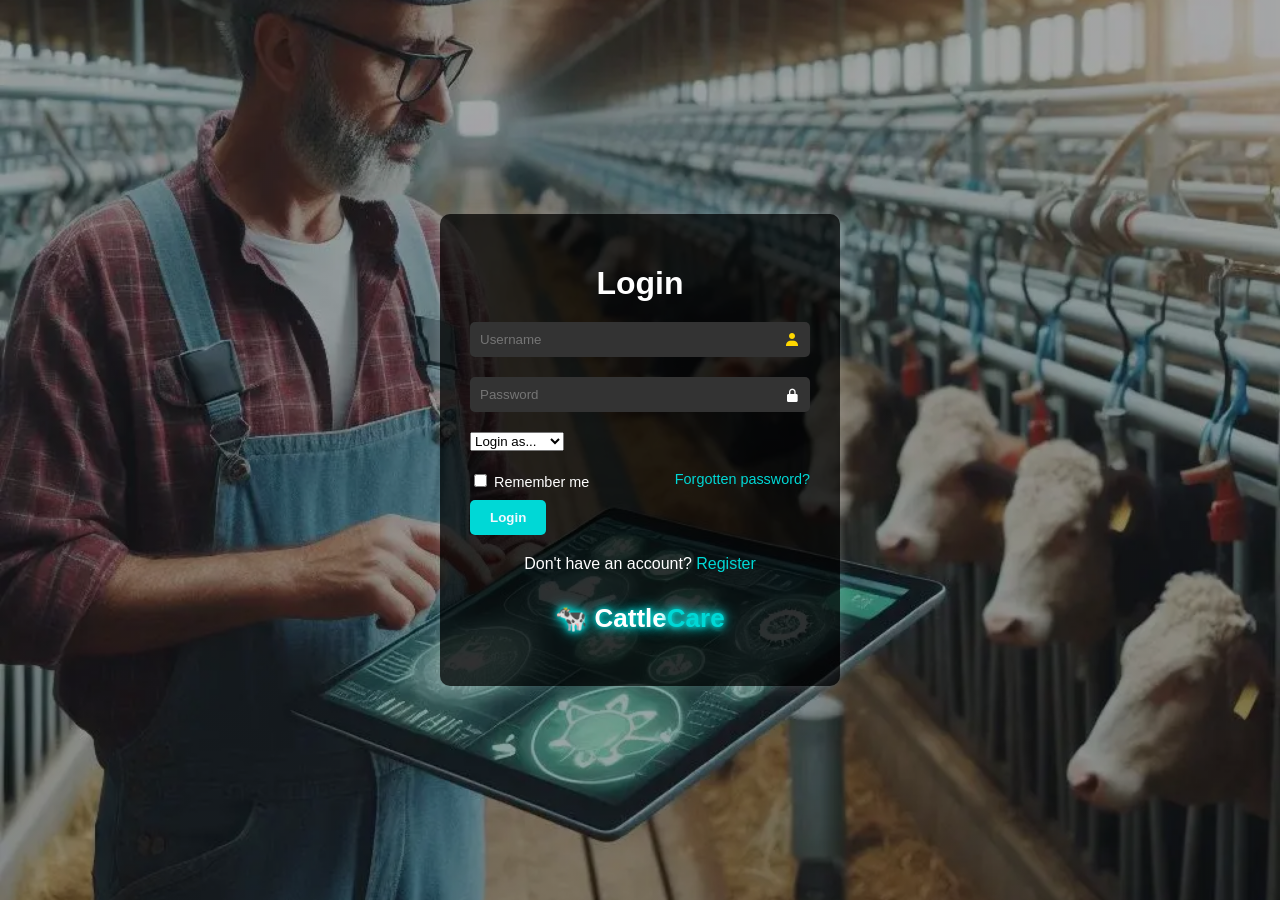
<file: index.html>
<!DOCTYPE html>
<html lang="en">
<head>
  <meta charset="UTF-8">
  <meta name="viewport" content="width=device-width, initial-scale=1.0">

  <title>Login & Register | CattleCare</title>

  <link rel="stylesheet" href="styles.css">

  <link
    href="https://unpkg.com/boxicons@2.1.4/css/boxicons.min.css"
    rel="stylesheet"
  >
</head>

<body class="auth-page">

  <!-- Decorative heading -->
  <h2 onclick='alert("Hello World")'>
    <section></section>
    <section></section>
    <section></section>
  </h2>

  <!-- Authentication Wrapper -->
  <div class="wrapper" id="auth-wrapper">

    <!-- LOGIN FORM -->
    <form id="login-form">

      <h1>
        <span style="color:white;">Login</span>
      </h1>

      <div class="input-box">
        <input
          id="login-username"
          type="text"
          placeholder="Username"
          required
        >
        <i class="bx bxs-user" style="color:gold;"></i>
      </div>

      <div class="input-box">
        <input
          id="login-password"
          type="password"
          placeholder="Password"
          required
        >
        <i class="bx bxs-lock-alt" style="color:white;"></i>
      </div>

      <!-- LOGIN ROLE -->
      <div class="input-box">
        <select id="login-role" required>
          <option value="">Login as...</option>
          <option value="farmer">Farmer</option>
          <option value="vet">Veterinarian</option>
        </select>
      </div>

      <div class="remember-forgot">
        <label>
          <input type="checkbox">
          Remember me
        </label>

        <a href="forgot_password.html">
          Forgotten password?
        </a>
      </div>

      <button type="submit" class="but" style="color:aliceblue;">
        Login
      </button>

      <div class="register-link">
        <p>
          Don't have an account?
          <a href="#" id="register-link">
            <span style="color:#00d8d6;">Register</span>
          </a>
        </p>
      </div>

    </form>


    <!-- REGISTER FORM -->
    <form id="register-form" style="display:none;">

      <h1>
        <span style="color:white;">Register</span>
      </h1>

      <div class="input-box">
        <input
          type="text"
          placeholder="Name"
          required
        >
        <i class="bx bxs-user" style="color:gold;"></i>
      </div>

      <div class="input-box">
        <input
          type="text"
          placeholder="Surname"
          required
        >
        <i class="bx bxs-user" style="color:gold;"></i>
      </div>

      <div class="input-box">
        <input
          type="email"
          placeholder="Email Address"
          required
        >
        <i class="bx bxs-envelope" style="color:white;"></i>
      </div>

      <div class="input-box">
        <input
          type="password"
          placeholder="New Password"
          required
        >
        <i class="bx bxs-lock-alt" style="color:white;"></i>
      </div>

      <div class="input-box">
        <input
          type="password"
          placeholder="Confirm Password"
          required
        >
        <i class="bx bxs-lock-alt" style="color:white;"></i>
      </div>

      <button type="submit" class="but" style="color:antiquewhite;">
        Register
      </button>

      <div class="register-link">
        <p>
          Already have an account?
          <a href="#" id="back-to-login">
            <span style="color:#00d8d6;">Login</span>
          </a>
        </p>
      </div>

    </form>


    <!-- CATTLECARE BRANDING -->
    <div class="branding-header">

      <h2 class="glow-title">
        <span>🐄</span>
        Cattle<span style="color:#00d8d6;">Care</span>
      </h2>

    </div>

  </div>

  <script src="script.js"></script>

</body>
</html>
</file>
<file: styles.css>
/* =====================================================
   GLOBAL
   ===================================================== */

* {
  box-sizing: border-box;
}

html {
  margin: 0;
  padding: 0;
}

body {
  margin: 0;
  padding: 0;
  font-family: Arial, sans-serif;
  background: #f1f5f9;
  color: #111827;
  transition: background 0.3s ease, color 0.3s ease;
}


/* =====================================================
   LOGIN / REGISTER
   ===================================================== */

body.auth-page {
  min-height: 100vh;

  background:
    linear-gradient(
      rgba(0, 0, 0, 0.35),
      rgba(0, 0, 0, 0.35)
    ),
    url("Innovations-in-Livestock-Comfort-Control-1.webp");

  background-size: cover;
  background-position: center;
  background-repeat: no-repeat;
  background-attachment: fixed;

  display: flex;
  align-items: center;
  justify-content: center;
}


.wrapper {
  width: 400px;
  max-width: calc(100% - 30px);

  margin: 60px auto;
  padding: 30px;

  background: rgba(0, 0, 0, 0.7);

  border-radius: 10px;

  box-shadow:
    0 0 15px rgba(255, 255, 255, 0.2);

  color: white;
}


h1 {
  text-align: center;
  margin-bottom: 20px;
}


.input-box {
  position: relative;
  margin: 20px 0;
}


.input-box input {
  width: 100%;

  padding: 10px 35px 10px 10px;

  border: none;
  border-radius: 5px;

  background: #333;
  color: white;

  outline: none;
}


.input-box i {
  position: absolute;

  right: 10px;
  top: 50%;

  transform: translateY(-50%);
}


.remember-forgot {
  display: flex;
  justify-content: space-between;

  font-size: 0.9em;

  margin: 10px 0;
}


.remember-forgot a {
  color: #00d8d6;
  text-decoration: none;
}


.but {
  display: inline-block;

  width: auto;

  padding: 10px 20px;

  background: #00d8d6;

  border: none;
  border-radius: 5px;

  cursor: pointer;

  font-weight: bold;

  color: #111827;

  text-decoration: none;

  text-align: center;

  transition:
    background 0.3s ease,
    transform 0.2s ease;
}


.but:hover {
  background: #00a2a0;
  transform: translateY(-2px);
}


.register-link {
  text-align: center;
  margin-top: 20px;
}


.register-link a {
  color: #00d8d6;
  text-decoration: none;
}


.branding-header {
  margin-top: 30px;
  text-align: center;
}


.glow-title {
  font-size: 26px;
  font-weight: bold;

  color: #ffffff;

  text-shadow:
    0 0 5px #00d8d6,
    0 0 10px #00d8d6,
    0 0 15px #00d8d6;
}


/* =====================================================
   SIDEBAR
   ===================================================== */

.sidebar {
  width: 240px;
  height: 100vh;

  background: #0f172a;
  color: white;

  position: fixed;

  top: 0;
  left: 0;

  padding: 20px;

  box-shadow:
    2px 0 10px rgba(0, 0, 0, 0.2);

  /*
    IMPORTANT:
    Sidebar starts closed.
    JavaScript adds .active to open it.
  */
  transform: translateX(-100%);

  transition:
    transform 0.3s ease-in-out;

  z-index: 1000;

  overflow-y: auto;
}


/* Sidebar open */

.sidebar.active {
  transform: translateX(0);
}


/* Logo */

.sidebar .logo {
  font-size: 22px;
  font-weight: bold;

  text-align: center;

  margin-top: 0;
  margin-bottom: 30px;
}


.sidebar .logo span {
  color: #00d8d6;
}


/* Navigation */

.sidebar-nav {
  display: flex;
  flex-direction: column;
}


.sidebar-nav a {
  display: block;

  color: white;

  text-decoration: none;

  padding: 12px 15px;

  margin-bottom: 10px;

  border-radius: 6px;

  font-weight: 500;

  transition:
    background 0.3s ease,
    transform 0.2s ease;
}


.sidebar-nav a:hover {
  background: #1e293b;

  transform: translateX(3px);
}


.sidebar-nav a.active {
  background: #00d8d6;
  color: #0f172a;
}


.sidebar-nav .logout {
  background: crimson;

  text-align: center;

  margin-top: 20px;
}


.sidebar-nav .logout:hover {
  background: #b91c1c;
  color: white;
}


/* =====================================================
   SIDEBAR TOGGLE
   ===================================================== */

.toggle-btn {
  position: fixed;

  top: 20px;
  left: 20px;

  background: #00d8d6;

  color: white;

  border: none;

  padding: 10px 14px;

  border-radius: 6px;

  font-size: 20px;

  cursor: pointer;

  z-index: 2000;

  box-shadow:
    0 4px 10px rgba(0, 0, 0, 0.2);

  transition:
    background 0.3s ease,
    transform 0.2s ease;
}


.toggle-btn:hover {
  background: #00a2a0;

  transform: scale(1.05);
}


/* =====================================================
   DARK MODE BUTTON
   ===================================================== */

.dark-toggle {
  position: fixed;

  top: 15px;
  right: 20px;

  z-index: 2100;

  padding: 10px 15px;

  border: none;

  border-radius: 6px;

  background: #111827;

  color: white;

  cursor: pointer;

  font-weight: bold;

  transition:
    background 0.3s ease,
    color 0.3s ease,
    transform 0.2s ease;
}


.dark-toggle:hover {
  background: #00d8d6;
  color: #111827;

  transform: scale(1.03);
}


/* =====================================================
   MAIN CONTENT
   ===================================================== */

.main-content {
  margin-left: 0;

  padding: 30px;

  min-height: 100vh;

  transition:
    margin-left 0.3s ease-in-out,
    background 0.3s ease,
    color 0.3s ease;
}


/*
  When sidebar opens, main content moves right.
*/

.main-content.shift {
  margin-left: 240px;
}


/* =====================================================
   HERO
   ===================================================== */

.hero {
  background: white;

  padding: 30px;

  border-radius: 10px;

  margin-bottom: 30px;

  box-shadow:
    0 4px 15px rgba(0, 0, 0, 0.08);

  transition:
    background 0.3s ease,
    color 0.3s ease;
}


.hero h2 {
  margin-top: 0;

  color: #111827;
}


.hero p {
  color: #555;

  line-height: 1.6;

  margin-bottom: 0;
}


/* =====================================================
   FEATURES GRID
   ===================================================== */

.features-grid {
  display: grid;

  grid-template-columns:
    repeat(auto-fit, minmax(220px, 1fr));

  gap: 20px;

  margin-bottom: 30px;
}


/* =====================================================
   FEATURE CARDS
   ===================================================== */

.feature-card {
  background: white;

  padding: 25px;

  border-radius: 10px;

  box-shadow:
    0 4px 15px rgba(0, 0, 0, 0.08);

  transition:
    transform 0.2s ease,
    box-shadow 0.2s ease,
    background 0.3s ease,
    color 0.3s ease;
}


.feature-card:hover {
  transform: translateY(-3px);

  box-shadow:
    0 8px 20px rgba(0, 0, 0, 0.12);
}


.feature-card h3 {
  margin-top: 0;

  color: #111827;
}


.feature-card p {
  color: #555;

  line-height: 1.6;
}


/* =====================================================
   CONTENT SECTIONS
   ===================================================== */

.content-section {
  background: white;

  padding: 30px;

  margin-bottom: 30px;

  border-radius: 10px;

  box-shadow:
    0 4px 15px rgba(0, 0, 0, 0.08);

  transition:
    background 0.3s ease,
    color 0.3s ease;
}


.content-section h2 {
  margin-top: 0;

  color: #111827;
}


.content-section p {
  color: #555;

  line-height: 1.6;
}


/* =====================================================
   FOOTER
   ===================================================== */

.dashboard-footer {
  text-align: center;

  padding: 20px;

  color: #666;

  transition:
    background 0.3s ease,
    color 0.3s ease;
}


/* =====================================================
   HOMEPAGE HEALTH SECTIONS
   ===================================================== */

.health-overview-grid {
  display: grid;

  grid-template-columns:
    repeat(auto-fit, minmax(220px, 1fr));

  gap: 20px;

  margin-top: 20px;
}


.health-status-card {
  display: flex;

  align-items: flex-start;

  gap: 15px;

  padding: 20px;

  border-radius: 10px;

  background: #f8fafc;

  border-left: 5px solid #00d8d6;

  transition:
    transform 0.2s ease,
    box-shadow 0.2s ease,
    background 0.3s ease,
    color 0.3s ease;
}


.health-status-card:hover {
  transform: translateY(-3px);

  box-shadow:
    0 6px 15px rgba(0, 0, 0, 0.08);
}


.health-status-card h3 {
  margin: 0 0 8px;

  color: #111827;
}


.health-status-card p {
  margin: 0;

  color: #555;

  line-height: 1.5;
}


.health-icon {
  font-size: 24px;
}


/* =====================================================
   HEALTH ALERTS
   ===================================================== */

.alert-list {
  display: flex;

  flex-direction: column;

  gap: 15px;

  margin-top: 20px;
}


.health-alert {
  display: flex;

  align-items: flex-start;

  gap: 15px;

  padding: 18px;

  border-radius: 8px;

  background: #f8fafc;

  transition:
    background 0.3s ease,
    color 0.3s ease;
}


.health-alert > span {
  font-size: 22px;
}


.health-alert strong {
  display: block;

  margin-bottom: 5px;

  color: #111827;
}


.health-alert p {
  margin: 0;

  color: #555;

  line-height: 1.5;
}


.alert-warning {
  border-left: 5px solid #f59e0b;
}


.alert-info {
  border-left: 5px solid #3b82f6;
}


.alert-success {
  border-left: 5px solid #22c55e;
}


/* =====================================================
   RECENT HEALTH UPDATES
   ===================================================== */

.updates-list {
  display: flex;

  flex-direction: column;

  gap: 15px;

  margin-top: 20px;
}


.health-update {
  display: flex;

  align-items: center;

  gap: 15px;

  padding: 18px;

  background: #f8fafc;

  border-radius: 8px;

  border-left: 4px solid #00d8d6;

  transition:
    background 0.3s ease,
    color 0.3s ease;
}


.update-icon {
  width: 45px;
  height: 45px;

  display: flex;

  align-items: center;

  justify-content: center;

  background: #e0fafa;

  border-radius: 50%;

  font-size: 22px;

  flex-shrink: 0;
}


.update-content h3 {
  margin: 0 0 5px;

  color: #111827;
}


.update-content p {
  margin: 0 0 5px;

  color: #555;
}


.update-content span {
  font-size: 13px;

  color: #64748b;
}


/* =====================================================
   TIP + REMINDER
   ===================================================== */

.homepage-info-grid {
  display: grid;

  grid-template-columns:
    repeat(2, 1fr);

  gap: 20px;
}


.homepage-info-grid .content-section {
  margin-bottom: 30px;
}


/* =====================================================
   VETERINARY DASHBOARD
   ===================================================== */

.vet-summary-grid {
  display: grid;

  grid-template-columns:
    repeat(3, 1fr);

  gap: 20px;

  margin-bottom: 30px;
}


.vet-summary-card {
  background: white;

  padding: 25px;

  border-radius: 10px;

  box-shadow:
    0 4px 15px rgba(0, 0, 0, 0.08);

  display: flex;

  align-items: center;

  gap: 18px;

  transition:
    background 0.3s ease,
    color 0.3s ease;
}


.vet-summary-icon {
  font-size: 30px;
}


.vet-summary-card h3 {
  margin: 0 0 5px;

  font-size: 28px;

  color: #111827;
}


.vet-summary-card p {
  margin: 0;

  color: #64748b;
}


#vetCases {
  display: grid;

  grid-template-columns:
    repeat(auto-fit, minmax(260px, 1fr));

  gap: 20px;

  margin-top: 20px;
}


.vet-case-card {
  border-left: 4px solid #00d8d6;
}


.vet-case-card p {
  margin: 8px 0;
}


.vet-case-details {
  background: #f8fafc;

  padding: 20px;

  border-radius: 8px;

  margin: 20px 0;

  transition:
    background 0.3s ease,
    color 0.3s ease;
}


.vet-case-details h3 {
  margin-top: 0;

  color: #111827;
}


.vet-case-details p {
  color: #555;

  line-height: 1.6;
}


#diagnosisForm {
  margin-top: 20px;
}


#closeCaseButton {
  margin-left: 10px;

  background: #64748b;

  color: white;
}


#closeCaseButton:hover {
  background: #475569;
}


/* =====================================================
   VET APPOINTMENTS
   ===================================================== */

.vet-appointment-card {
  border-left: 4px solid #00d8d6;
}


.appointment-status {
  font-weight: bold;
}


.appointment-actions {
  margin-top: 20px;
}


.appointment-actions .but {
  margin-right: 8px;

  margin-bottom: 8px;
}


.reschedule-button {
  background: #f59e0b;

  color: white;
}


.reschedule-button:hover {
  background: #d97706;
}


.decline-button {
  background: crimson;

  color: white;
}


.decline-button:hover {
  background: #b91c1c;
}


/* =====================================================
   CATTLECARE AI PROTOTYPE
   ===================================================== */

.ai-result-card {
  background: #f8fafc;

  border-radius: 10px;

  padding: 25px;

  margin-top: 20px;

  border-left: 5px solid #00d8d6;

  transition:
    background 0.3s ease,
    color 0.3s ease;
}


.ai-result-header {
  display: flex;

  align-items: center;

  gap: 15px;

  margin-bottom: 20px;
}


.ai-icon {
  font-size: 35px;
}


.ai-result-header h3 {
  margin: 0 0 5px;

  color: #111827;
}


.ai-result-header p {
  margin: 0;

  color: #64748b;
}


.ai-risk-box {
  padding: 15px;

  border-radius: 8px;

  margin-bottom: 20px;

  font-size: 18px;
}


.ai-risk-high {
  background: #fee2e2;

  border-left: 5px solid #dc2626;

  color: #991b1b;
}


.ai-risk-moderate {
  background: #fef3c7;

  border-left: 5px solid #f59e0b;

  color: #92400e;
}


.ai-risk-low {
  background: #dcfce7;

  border-left: 5px solid #22c55e;

  color: #166534;
}


.ai-result-section {
  background: white;

  padding: 18px;

  border-radius: 8px;

  margin-bottom: 15px;

  transition:
    background 0.3s ease,
    color 0.3s ease;
}


.ai-result-section h3 {
  margin-top: 0;

  margin-bottom: 8px;

  color: #111827;
}


.ai-result-section p {
  margin: 0;

  color: #555;

  line-height: 1.6;
}


/* =====================================================
   GLOBAL DARK MODE
   ===================================================== */

body.dark-mode {
  background: #020617 !important;

  color: #e5e7eb !important;
}


/* Main */

body.dark-mode .main-content {
  background: #020617 !important;

  color: #e5e7eb !important;
}


/* Sidebar */

body.dark-mode .sidebar {
  background: #020617 !important;

  color: #e5e7eb !important;
}


/* Sidebar links */

body.dark-mode .sidebar-nav a {
  color: #e5e7eb !important;
}


body.dark-mode .sidebar-nav a:hover {
  background: #1e293b !important;
}


body.dark-mode .sidebar-nav a.active {
  background: #00d8d6 !important;

  color: #020617 !important;
}


/* Hero */

body.dark-mode .hero {
  background: #0f172a !important;

  color: #e5e7eb !important;
}


body.dark-mode .hero h2 {
  color: #ffffff !important;
}


body.dark-mode .hero p {
  color: #cbd5e1 !important;
}


/* Content sections */

body.dark-mode .content-section {
  background: #0f172a !important;

  color: #e5e7eb !important;

  border-color: #1e293b !important;
}


body.dark-mode .content-section h2 {
  color: #ffffff !important;
}


body.dark-mode .content-section p {
  color: #cbd5e1;
}


/* Feature cards */

body.dark-mode .feature-card {
  background: #0f172a !important;

  color: #e5e7eb !important;

  border-color: #1e293b !important;
}


body.dark-mode .feature-card h3 {
  color: #ffffff !important;
}


body.dark-mode .feature-card p {
  color: #cbd5e1 !important;
}


/* Farmer dashboard health cards */

body.dark-mode .health-status-card {
  background: #0f172a !important;

  color: #e5e7eb !important;

  border-color: #334155;
}


body.dark-mode .health-status-card h3 {
  color: #ffffff !important;
}


body.dark-mode .health-status-card p {
  color: #cbd5e1 !important;
}


/* Health alerts */

body.dark-mode .health-alert {
  background: #0f172a !important;

  color: #e5e7eb !important;
}


body.dark-mode .health-alert strong {
  color: #ffffff !important;
}


body.dark-mode .health-alert p {
  color: #cbd5e1 !important;
}


/* Recent updates */

body.dark-mode .health-update {
  background: #0f172a !important;

  color: #e5e7eb !important;
}


body.dark-mode .update-content h3 {
  color: #ffffff !important;
}


body.dark-mode .update-content p {
  color: #cbd5e1 !important;
}


body.dark-mode .update-content span {
  color: #94a3b8 !important;
}


body.dark-mode .update-icon {
  background: #1e293b !important;
}


/* Vet summary */

body.dark-mode .vet-summary-card {
  background: #0f172a !important;

  color: #e5e7eb !important;

  border-color: #1e293b !important;
}


body.dark-mode .vet-summary-card h3 {
  color: #ffffff !important;
}


body.dark-mode .vet-summary-card p {
  color: #cbd5e1 !important;
}


/* Vet case details */

body.dark-mode .vet-case-details {
  background: #0f172a !important;

  color: #e5e7eb !important;
}


body.dark-mode .vet-case-details h3 {
  color: #ffffff !important;
}


body.dark-mode .vet-case-details p {
  color: #cbd5e1 !important;
}


/* Vet appointments */

body.dark-mode .vet-appointment-card {
  background: #0f172a !important;

  color: #e5e7eb !important;
}


body.dark-mode .appointment-actions p {
  color: #cbd5e1 !important;
}


/* AI result */

body.dark-mode .ai-result-card {
  background: #0f172a !important;

  color: #e5e7eb !important;
}


body.dark-mode .ai-result-header h3 {
  color: #ffffff !important;
}


body.dark-mode .ai-result-header p {
  color: #cbd5e1 !important;
}


body.dark-mode .ai-result-section {
  background: #1e293b !important;

  color: #e5e7eb !important;
}


body.dark-mode .ai-result-section h3 {
  color: #ffffff !important;
}


body.dark-mode .ai-result-section p {
  color: #cbd5e1 !important;
}


/* AI risk boxes */

body.dark-mode .ai-risk-high {
  background: #450a0a !important;

  color: #fecaca !important;
}


body.dark-mode .ai-risk-moderate {
  background: #451a03 !important;

  color: #fde68a !important;
}


body.dark-mode .ai-risk-low {
  background: #052e16 !important;

  color: #bbf7d0 !important;
}


/* Forms */

body.dark-mode input,
body.dark-mode textarea,
body.dark-mode select {
  background: #0f172a !important;

  color: #e5e7eb !important;

  border: 1px solid #334155 !important;
}


body.dark-mode input::placeholder,
body.dark-mode textarea::placeholder {
  color: #94a3b8 !important;
}


body.dark-mode label {
  color: #e5e7eb !important;
}


/* Buttons */

body.dark-mode .but {
  background: #00d8d6;

  color: #020617;
}


/* Dark mode button */

body.dark-mode .dark-toggle {
  background: #e5e7eb !important;

  color: #020617 !important;
}


/* Footer */

body.dark-mode .dashboard-footer {
  background: #020617 !important;

  color: #94a3b8 !important;
}


/* =====================================================
   RESPONSIVE DESIGN
   ===================================================== */

@media (max-width: 768px) {

  .sidebar {
    width: 240px;

    transform: translateX(-100%);
  }


  .sidebar.active {
    transform: translateX(0);
  }


  .toggle-btn {
    display: block;
  }


  .main-content {
    margin-left: 0;

    padding: 70px 20px 25px;
  }


  .main-content.shift {
    margin-left: 0;
  }


  .dark-toggle {
    right: 15px;

    font-size: 13px;

    padding: 9px 12px;
  }


  .features-grid {
    grid-template-columns: 1fr;
  }


  .homepage-info-grid {
    grid-template-columns: 1fr;
  }


  .health-overview-grid {
    grid-template-columns: 1fr;
  }


  .health-status-card {
    padding: 18px;
  }


  .health-update {
    align-items: flex-start;
  }


  .vet-summary-grid {
    grid-template-columns: 1fr;
  }


  #vetCases {
    grid-template-columns: 1fr;
  }


  #closeCaseButton {
    margin-left: 0;

    margin-top: 10px;
  }


  .appointment-actions .but {
    width: 100%;

    margin-right: 0;
  }


  .ai-result-card {
    padding: 20px;
  }


  .ai-result-header {
    align-items: flex-start;
  }


  .wrapper {
    width: calc(100% - 30px);

    margin: 40px auto;

    padding: 25px;
  }

}


/* =====================================================
   VERY SMALL SCREENS
   ===================================================== */

@media (max-width: 480px) {

  .dark-toggle {
    top: 60px;

    right: 15px;
  }


  .hero {
    padding: 25px 20px;
  }


  .feature-card {
    padding: 20px;
  }


  .content-section {
    padding: 20px;
  }

}


/* =====================================================
   FINAL DARK MODE FIX
   ===================================================== */

body.dark-mode {
  background-color: #020617 !important;
  color: #e5e7eb !important;
}

/* Main page */
body.dark-mode .main-content {
  background-color: #020617 !important;
  color: #e5e7eb !important;
}

/* Hero */
body.dark-mode .hero {
  background-color: #0f172a !important;
  color: #ffffff !important;
}

/* All content sections */
body.dark-mode .content-section {
  background-color: #0f172a !important;
  color: #ffffff !important;
  border-color: #1e293b !important;
}

/* Feature cards */
body.dark-mode .feature-card {
  background-color: #0f172a !important;
  color: #ffffff !important;
  border-color: #1e293b !important;
}

/* Health status cards */
body.dark-mode .health-status-card {
  background-color: #0f172a !important;
  color: #ffffff !important;
  border-color: #1e293b !important;
}

/* Health alerts */
body.dark-mode .health-alert {
  background-color: #1e293b !important;
  color: #ffffff !important;
}

/* Recent health updates */
body.dark-mode .health-update {
  background-color: #0f172a !important;
  color: #ffffff !important;
  border-color: #1e293b !important;
}

body.dark-mode .update-content h3,
body.dark-mode .update-content p,
body.dark-mode .update-content span {
  color: #ffffff !important;
}

/* Homepage information cards */
body.dark-mode .homepage-info-grid {
  color: #ffffff !important;
}

/* Headings and paragraphs */
body.dark-mode h1,
body.dark-mode h2,
body.dark-mode h3,
body.dark-mode h4,
body.dark-mode h5,
body.dark-mode h6,
body.dark-mode p {
  color: #ffffff !important;
}

/* Sidebar */
body.dark-mode .sidebar {
  background-color: #020617 !important;
  color: #ffffff !important;
}

body.dark-mode .sidebar-nav a {
  color: #ffffff !important;
}

/* Keep active sidebar link visible */
body.dark-mode .sidebar-nav a.active {
  background-color: #00d8d6 !important;
  color: #020617 !important;
}

/* Dark mode button */
body.dark-mode .dark-toggle {
  background-color: #e5e7eb !important;
  color: #020617 !important;
}

/* Buttons */
body.dark-mode button {
  color: #ffffff;
}

/* Forms */
body.dark-mode input,
body.dark-mode select,
body.dark-mode textarea {
  background-color: #1e293b !important;
  color: #ffffff !important;
  border-color: #475569 !important;
}

body.dark-mode input::placeholder,
body.dark-mode textarea::placeholder {
  color: #94a3b8 !important;
}

/* Labels */
body.dark-mode label {
  color: #ffffff !important;
}

/* Footer */
body.dark-mode .dashboard-footer {
  background-color: #020617 !important;
  color: #94a3b8 !important;
  border-color: #1e293b !important;
}

/* Vet dashboard */
body.dark-mode .vet-summary-card {
  background-color: #0f172a !important;
  color: #ffffff !important;
  border-color: #1e293b !important;
}

body.dark-mode .vet-summary-card h3,
body.dark-mode .vet-summary-card p {
  color: #ffffff !important;
}

/* Vet case details */
body.dark-mode #caseDetails,
body.dark-mode #selectedCase {
  background-color: #0f172a !important;
  color: #ffffff !important;
}

/* AI Health Check */
body.dark-mode .ai-card,
body.dark-mode .camera-card,
body.dark-mode .ai-result,
body.dark-mode .ai-section {
  background-color: #0f172a !important;
  color: #ffffff !important;
  border-color: #1e293b !important;
}

/* Links */
body.dark-mode a {
  color: #5eead4;
}

/* Prevent white page edges */
html {
  background-color: #f1f5f9;
}

html:has(body.dark-mode) {
  background-color: #020617;
}
</file>
